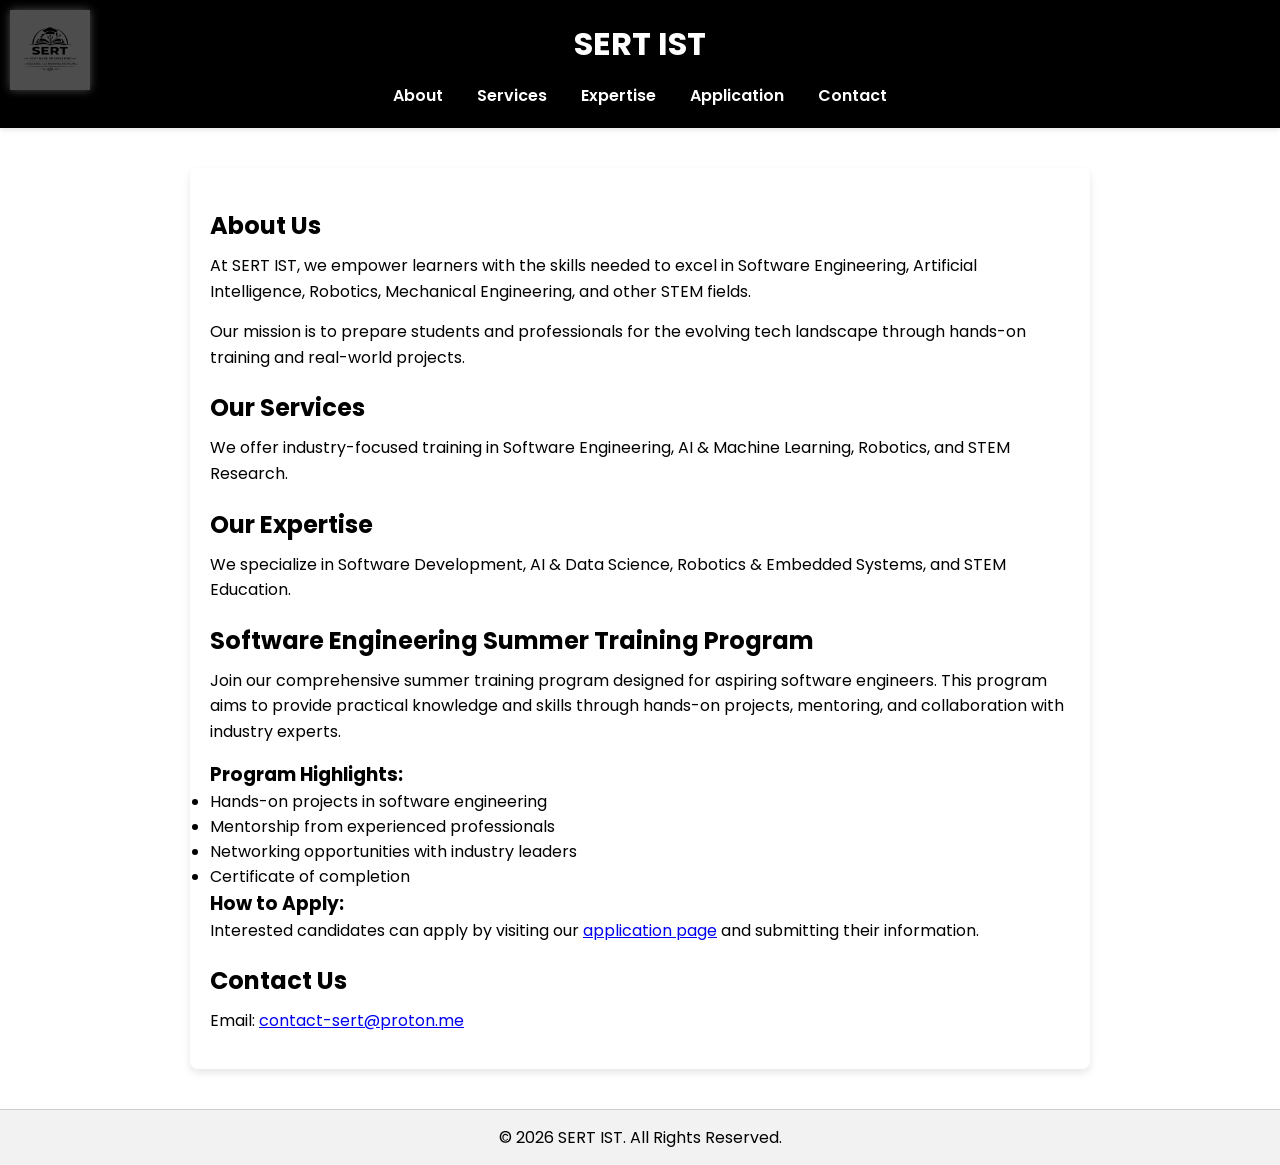
<file: index.html>
<!DOCTYPE html>
<html lang="en">
<head>
    <meta charset="UTF-8">
    <meta name="viewport" content="width=device-width, initial-scale=1.0">
    <title>SERT IST | Software Engineering Research & Training Institute</title>
    <link href="https://fonts.googleapis.com/css2?family=Poppins:wght@400;600;700&display=swap" rel="stylesheet">
    <link rel="icon" href="img/logo.png" type="image/png">
    
    <style>
        /* General Reset */
        * { margin: 0; padding: 0; box-sizing: border-box; }
        body { font-family: 'Poppins', sans-serif; color: #000; background-color: #fff; position: relative; }

        /* Header */
        header {
            background-color: #000;
            color: #fff;
            padding: 20px;
            text-align: center;
            box-shadow: 0 2px 5px rgba(0, 0, 0, 0.1);
            position: relative;
        }

        /* Watermark in Header */
        .watermark-header {
            position: absolute;
            top: 10px;  /* Adjust this value to position vertically */
            left: 10px; /* Adjust this value to position horizontally */
            opacity: 0.3; /* Increased transparency for better visibility */
            pointer-events: none; /* Prevent interactions */
            z-index: 0; /* Place it behind the heading */
            width: 80px; /* Adjust width as needed */
            height: auto; /* Maintain aspect ratio */
            filter: drop-shadow(0 0 5px white); /* Add white shadow for contrast */
        }

        nav a {
            margin: 0 15px;
            color: #fff;
            text-decoration: none;
            font-weight: 600;
        }

        nav a:hover { text-decoration: underline; }

        /* Main Content */
        main {
            padding: 20px;
            max-width: 900px;
            margin: 40px auto;
            background: #fff;
            border-radius: 8px;
            box-shadow: 0 4px 8px rgba(0, 0, 0, 0.1);
        }

        h1, h2 { color: #fff; } /* Set headings to white */
        h1 { margin-bottom: 15px; }
        h2 { margin: 20px 0 10px; }

        h2 { color: #000; } /* Set section headings to black for contrast */

        p { line-height: 1.6; margin-bottom: 15px; }

        /* Footer */
        footer {
            text-align: center;
            padding: 15px;
            background-color: #f2f2f2;
            margin-top: 20px;
            border-top: 1px solid #ccc;
        }
    </style>
</head>
<body>

    <!-- Header -->
    <header>
        <img src="img/logo.png" alt="SERT IST Logo" class="watermark-header">
        <h1>SERT IST</h1>
        <nav>
            <a href="#about">About</a>
            <a href="#services">Services</a>
            <a href="#expertise">Expertise</a>
            <a href="#application">Application</a>
            <a href="#contact">Contact</a>
        </nav>
    </header>

    <!-- Main Content -->
    <main>
        <section id="about">
            <h2>About Us</h2>
            <p>At SERT IST, we empower learners with the skills needed to excel in Software Engineering, Artificial Intelligence, Robotics, Mechanical Engineering, and other STEM fields.</p>
            <p>Our mission is to prepare students and professionals for the evolving tech landscape through hands-on training and real-world projects.</p>
        </section>

        <section id="services">
            <h2>Our Services</h2>
            <p>We offer industry-focused training in Software Engineering, AI & Machine Learning, Robotics, and STEM Research.</p>
        </section>

        <section id="expertise">
            <h2>Our Expertise</h2>
            <p>We specialize in Software Development, AI & Data Science, Robotics & Embedded Systems, and STEM Education.</p>
        </section>

        <!-- Application Section -->
        <section id="application">
            <h2>Software Engineering Summer Training Program</h2>
            <p>Join our comprehensive summer training program designed for aspiring software engineers. This program aims to provide practical knowledge and skills through hands-on projects, mentoring, and collaboration with industry experts.</p>
            <h3>Program Highlights:</h3>
            <ul>
                <li>Hands-on projects in software engineering</li>
                <li>Mentorship from experienced professionals</li>
                <li>Networking opportunities with industry leaders</li>
                <li>Certificate of completion</li>
            </ul>
            <h3>How to Apply:</h3>
            <p>Interested candidates can apply by visiting our <a href="application/">application page</a> and submitting their information.</p>
        </section>

        <section id="contact">
            <h2>Contact Us</h2>
            <p>Email: <a href="mailto:contact-sert@proton.me">contact-sert@proton.me</a></p>
        </section>
    </main>

    <!-- Footer -->
    <footer>
        &copy; 2026 SERT IST. All Rights Reserved.
    </footer>

</body>
</html>
</file>
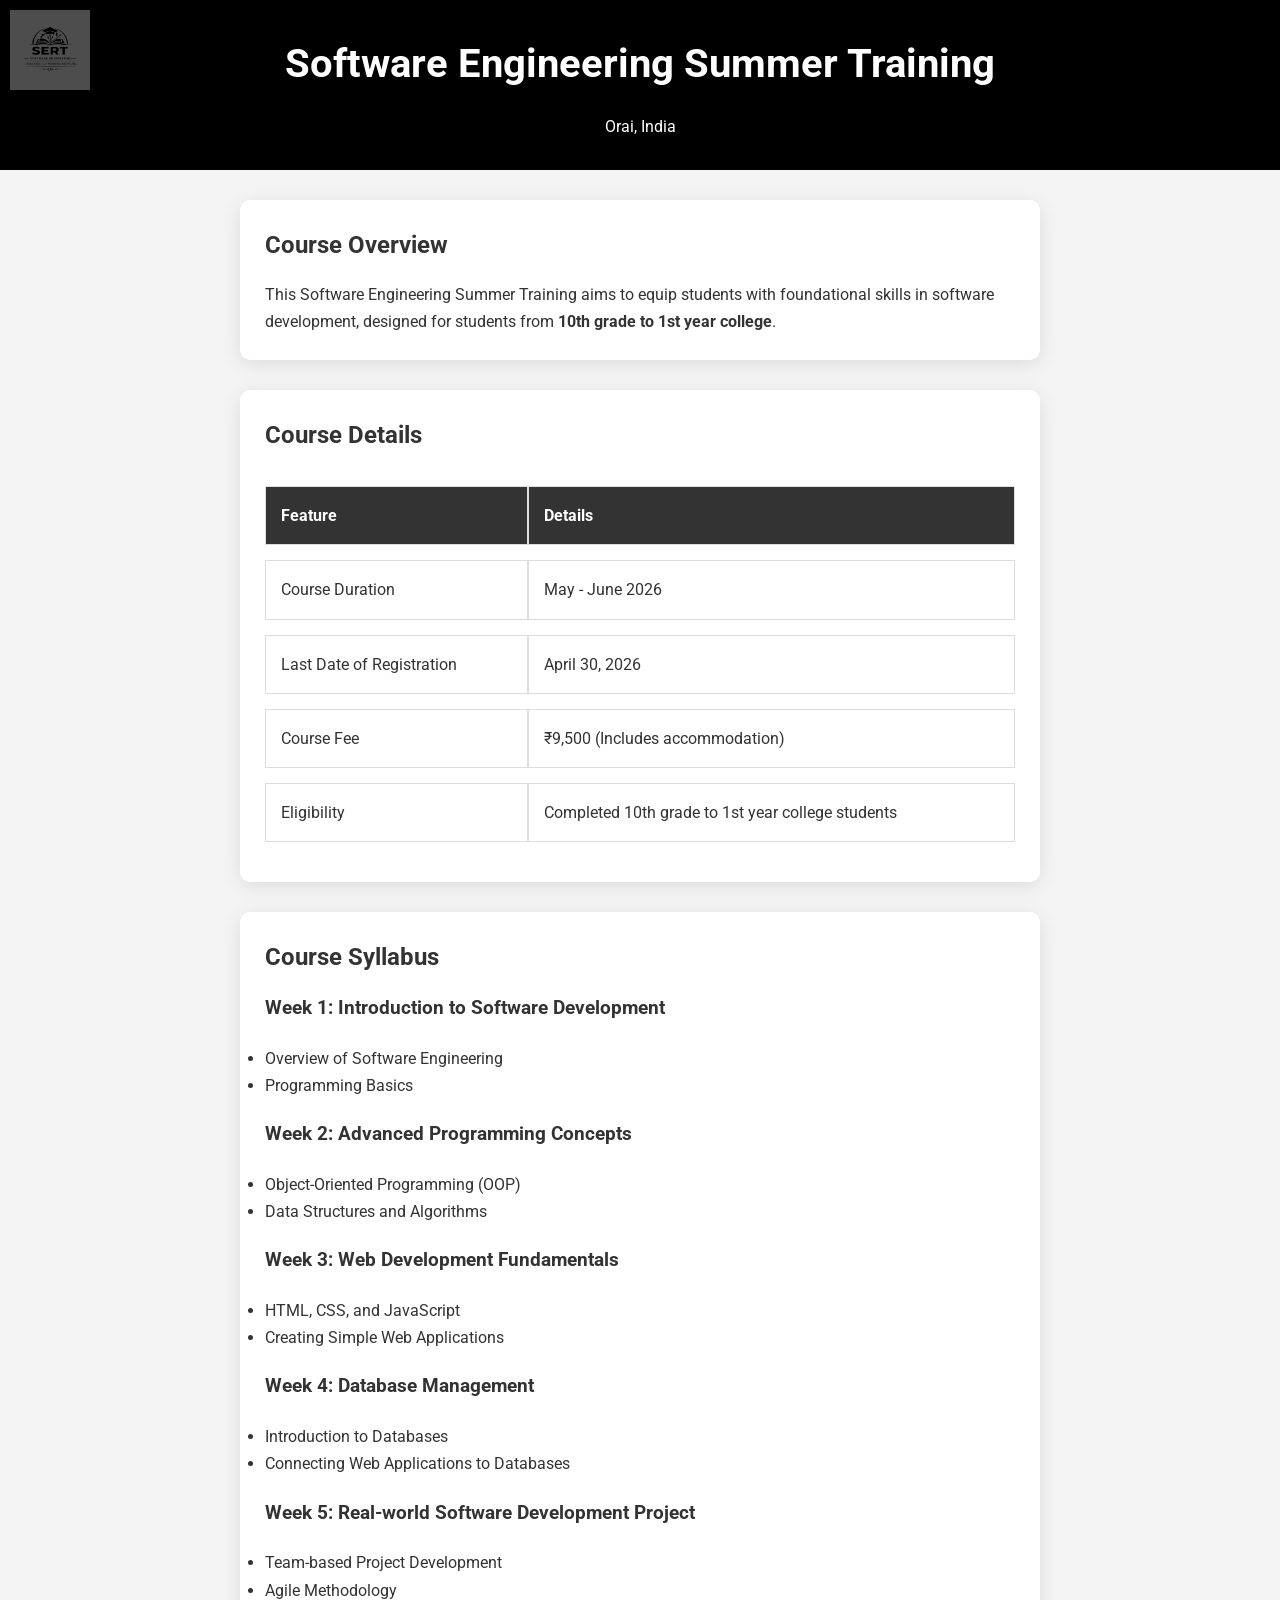
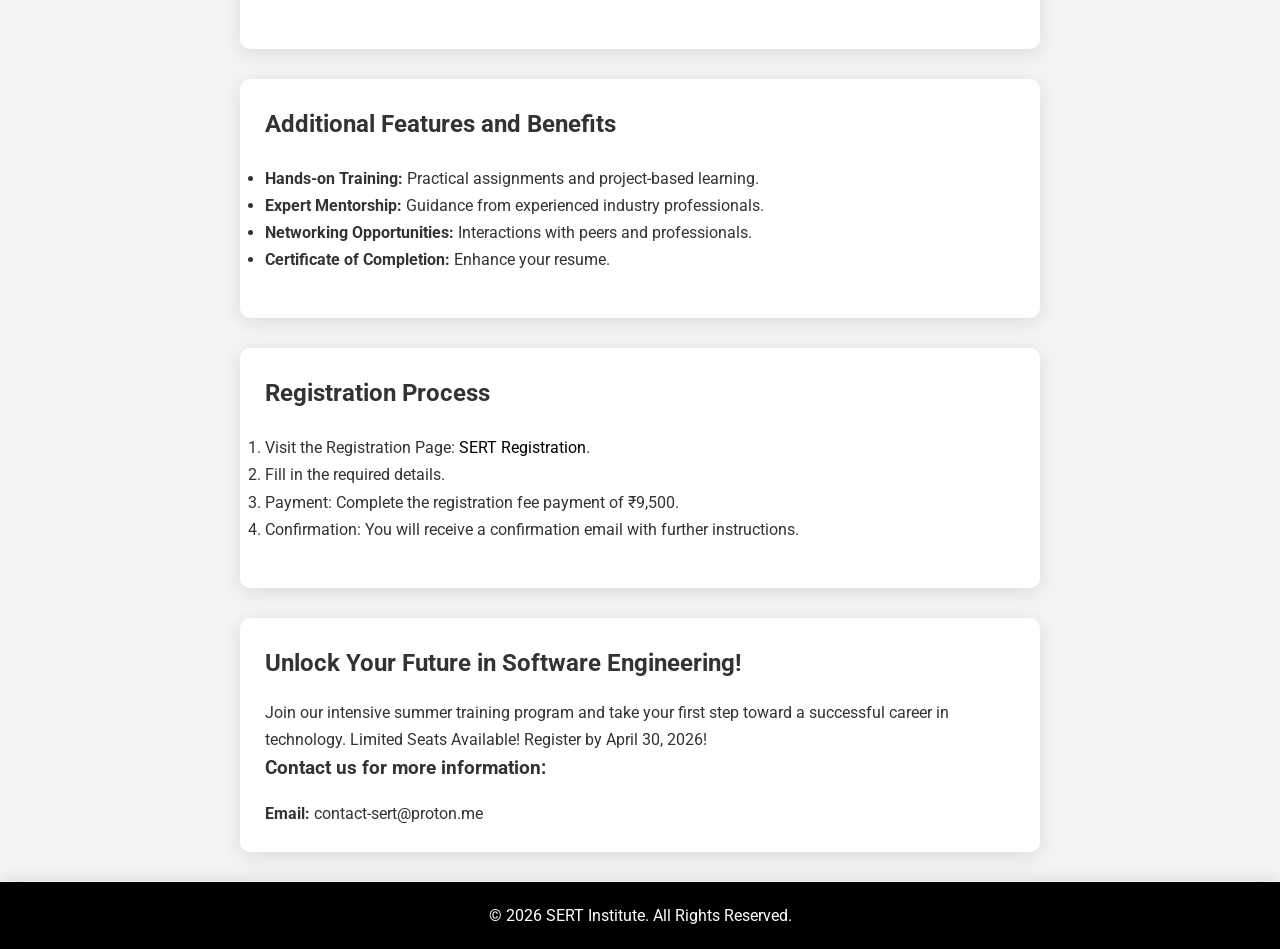
<file: application/index.html>
<!DOCTYPE html>
<html lang="en">
<head>
    <meta charset="UTF-8">
    <meta name="viewport" content="width=device-width, initial-scale=1.0">
    <meta name="description" content="Join our 2026 Software Engineering Summer Training to gain essential software development skills.">
    <title>Software Engineering Summer Training</title>
    <link href="https://fonts.googleapis.com/css2?family=Roboto:wght@400;700&display=swap" rel="stylesheet">
    <link rel="stylesheet" href="style.css"> <!-- Link to your CSS file -->
    <link rel="icon" href="img/logo.png" type="image/png">
    <style>
        /* Additional CSS for watermark logo */
        .logo {
            position: absolute;
            top: 10px;  /* Adjust this value to position vertically */
            left: 10px; /* Adjust this value to position horizontally */
            opacity: 0.3; /* Adjust the transparency for watermark effect */
            pointer-events: none; /* Prevent interactions with the logo */
            width: 80px; /* Adjust width as needed */
            height: auto; /* Maintain aspect ratio */
        }

        header {
            position: relative; /* Ensure header positioning allows absolute children */
        }
    </style>
</head>
<body>
    <header>
        <img src="img/logo.png" alt="Institute Logo" class="logo">
        <h1>Software Engineering Summer Training</h1>
        <p>Orai, India</p>
    </header>

    <section id="course-overview">
        <h2>Course Overview</h2>
        <p>This Software Engineering Summer Training aims to equip students with foundational skills in software development, designed for students from <strong>10th grade to 1st year college</strong>.</p>
    </section>

    <section id="course-details">
        <h2>Course Details</h2>
        <table>
            <tr>
                <th>Feature</th>
                <th>Details</th>
            </tr>
            <tr>
                <td>Course Duration</td>
                <td>May - June 2026</td>
            </tr>
            <tr>
                <td>Last Date of Registration</td>
                <td>April 30, 2026</td>
            </tr>
            <tr>
                <td>Course Fee</td>
                <td>₹9,500 (Includes accommodation)</td>
            </tr>
            <tr>
                <td>Eligibility</td>
                <td>Completed 10th grade to 1st year college students</td>
            </tr>
        </table>
    </section>

    <section id="course-syllabus">
        <h2>Course Syllabus</h2>
        <h3>Week 1: Introduction to Software Development</h3>
        <ul>
            <li>Overview of Software Engineering</li>
            <li>Programming Basics</li>
        </ul>
        
        <h3>Week 2: Advanced Programming Concepts</h3>
        <ul>
            <li>Object-Oriented Programming (OOP)</li>
            <li>Data Structures and Algorithms</li>
        </ul>
        
        <h3>Week 3: Web Development Fundamentals</h3>
        <ul>
            <li>HTML, CSS, and JavaScript</li>
            <li>Creating Simple Web Applications</li>
        </ul>
        
        <h3>Week 4: Database Management</h3>
        <ul>
            <li>Introduction to Databases</li>
            <li>Connecting Web Applications to Databases</li>
        </ul>
        
        <h3>Week 5: Real-world Software Development Project</h3>
        <ul>
            <li>Team-based Project Development</li>
            <li>Agile Methodology</li>
        </ul>
    </section>

    <section id="additional-features">
        <h2>Additional Features and Benefits</h2>
        <ul>
            <li><strong>Hands-on Training:</strong> Practical assignments and project-based learning.</li>
            <li><strong>Expert Mentorship:</strong> Guidance from experienced industry professionals.</li>
            <li><strong>Networking Opportunities:</strong> Interactions with peers and professionals.</li>
            <li><strong>Certificate of Completion:</strong> Enhance your resume.</li>
        </ul>
    </section>

    <section id="registration-process">
        <h2>Registration Process</h2>
        <ol>
            <li>Visit the Registration Page: <a href="https://forms.gle/JiVGEbZR9WohHrTUA">SERT Registration</a>.</li>
            <li>Fill in the required details.</li>
            <li>Payment: Complete the registration fee payment of ₹9,500.</li>
            <li>Confirmation: You will receive a confirmation email with further instructions.</li>
        </ol>
    </section>

    <section id="promotional-content">
        <h2>Unlock Your Future in Software Engineering!</h2>
        <p>Join our intensive summer training program and take your first step toward a successful career in technology. Limited Seats Available! Register by April 30, 2026!</p>
        
        <h3>Contact us for more information:</h3>
        <p>
            <!--<strong>Phone:</strong> [Your Contact Number]<br>-->
            <strong>Email:</strong> contact-sert@proton.me
        </p>
    </section>

    <footer>
        <p>&copy; 2026 SERT Institute. All Rights Reserved.</p>
    </footer>
</body>
</html>
</file>
<file: application/style.css>
* {
    box-sizing: border-box;
    margin: 0;
    padding: 0;
}

body {
    font-family: 'Roboto', sans-serif;
    line-height: 1.7;
    background-color: #f4f4f4;
    color: #333;
}

header {
    background: #000;  /* Change header background to black */
    color: #fff;
    padding: 30px 0;
    text-align: center;
}

.logo {
    width: 150px;
    height: auto;
    display: block;
    margin: 0 auto;
}

h1 {
    font-size: 2.5em;
    margin-bottom: 20px;
}

h1, h2, h3 {
    margin-bottom: 15px;
}

section {
    margin: 30px auto;
    padding: 25px;
    background: #fff;  /* White background for sections */
    border-radius: 10px;
    box-shadow: 0 4px 20px rgba(0, 0, 0, 0.1);
    max-width: 800px;
}

table {
    border-collapse: separate;
    border-spacing: 0 15px;
    width: 100%;
}

th, td {
    padding: 15px;
    border: 1px solid #ddd;
    text-align: left;
}

th {
    background: #333;  /* Darker gray for table header */
    color: #fff;
}

ul, ol {
    margin: 20px 0;
}

footer {
    background: #000;  /* Change footer background to black */
    color: #fff;
    padding: 20px 0;
    text-align: center;
    position: relative;
    bottom: 0;
    width: 100%;
    box-shadow: 0 -2px 15px rgba(0, 0, 0, 0.1);
}

a {
    transition: color 0.3s ease-in-out;
}

a {
    color: #000;  /* Black color for links */
    text-decoration: none;
}

a:hover {
    color: #555;  /* Lighter gray on hover */
}

@media (max-width: 600px) {
    body {
        font-size: 0.9em;
    }
}
</file>
